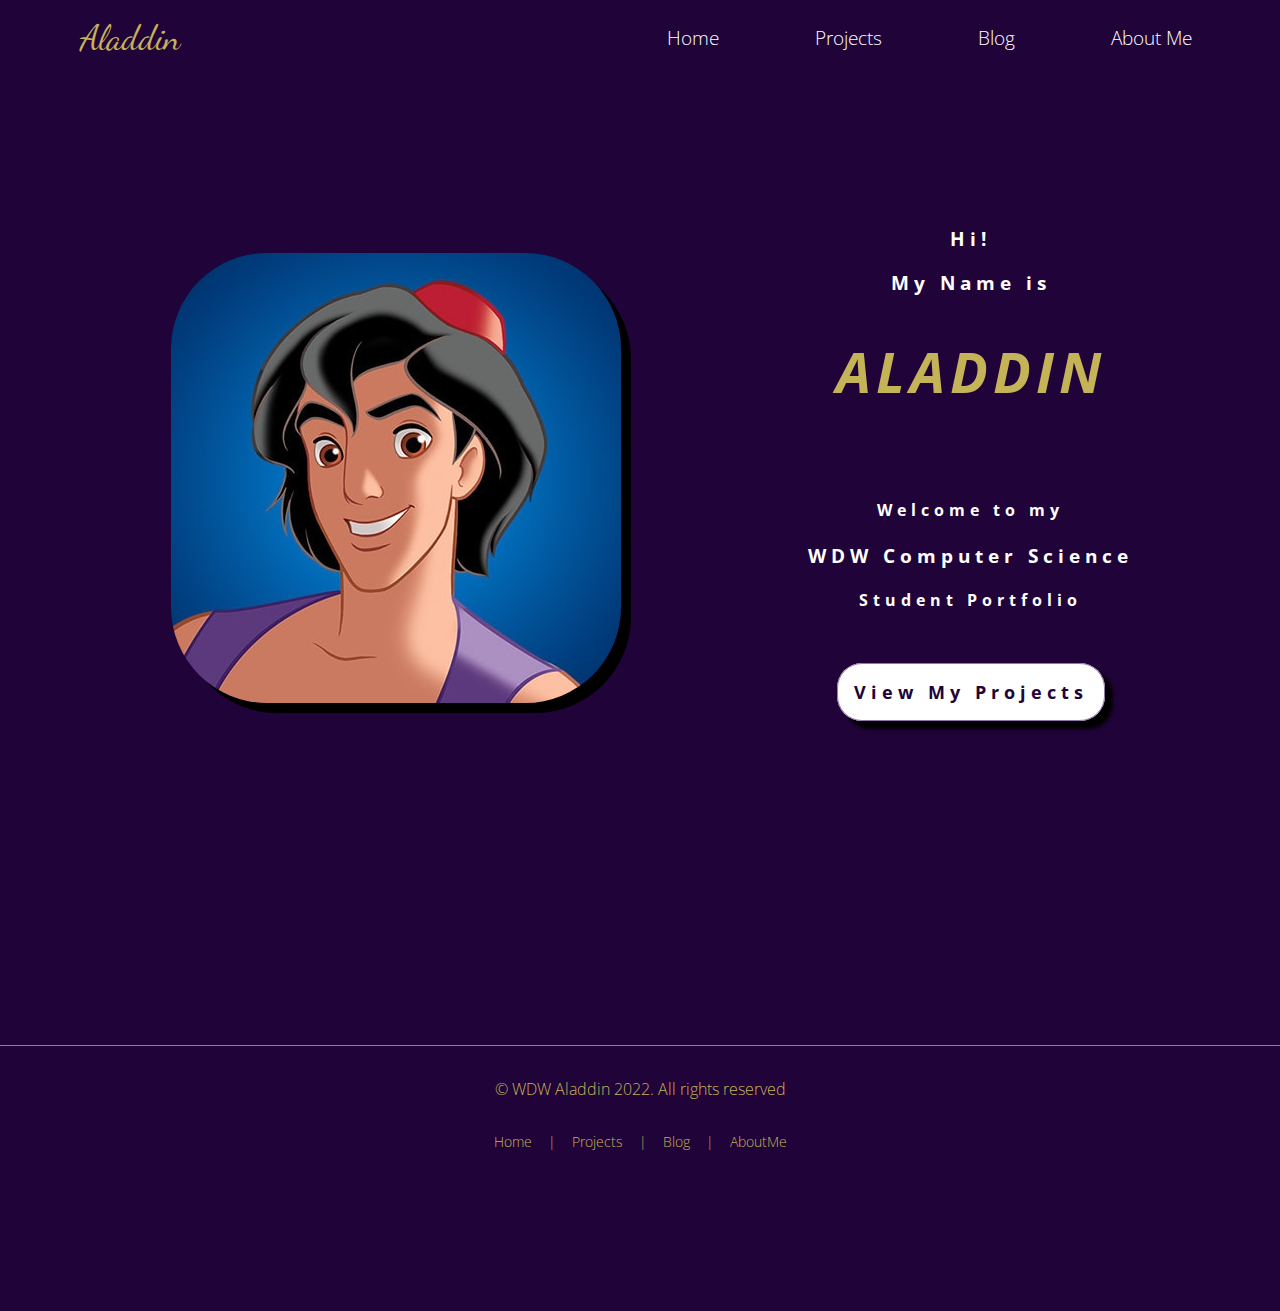
<file: index.html>
<!DOCTYPE html>
<html lang="en">

<head>
    <meta charset="UTF-8">
    <meta name="viewport" content="width=device-width, initial-scale=1.0">
    <meta http-equiv="X-UA-Compatible" content="ie=edge">
    <link rel="stylesheet" href="style.css" type="text/css" />
    <link rel="stylesheet" href="nav.css" type="text/css" />
    <title>Aladdin's Portfolio</title>
</head>

<body>

    <!-- Navigation Menu -->
    <nav class="navbar">
        <!-- logo -->
        <div class="logo">Aladdin</div>
        <!-- hamburger toggle -->
        <a href="#" class="toggle-button">
            <span class="bar"></span>
            <span class="bar"></span>
            <span class="bar"></span>
        </a>
        <!-- page navigation links -->
        <div class="navbar-links">
            <ul>
                <li><a href="index.html">Home</a></li>
                <li><a href="projects.html">Projects</a></li>
                <li><a href="blog.html">Blog</a></li>
                <li><a href="aboutMe.html">About Me</a></li>
            </ul> <!-- close ul list -->
        </div> <!-- close navbar links class -->
    </nav> <!-- close navbar class -->

    <!-- Hero Section -->
    <section class="hero">
        <div class="heroImage">
            <img src="assets/aladdin2.jpeg"></img>
        </div> <!-- close heroImage class -->
        <div class="heroText">
            <div class="heroTextTop">
                <h3>Hi!</h3>
                <h3>My Name is</h3>
                <h1 class="heroName"><em>Aladdin</em></h1>
            </div> <!-- close heroTextTop class -->
            <div class="heroTextBottom">
                <h4>Welcome to my</h4>
                <h3>WDW Computer Science</h3>
                <h4>Student Portfolio</h4>
            </div> <!-- close heroTextBottom class -->
            <div class="heroButton">
                <a href="projects.html" class="button">View My Projects</a>
            </div> <!-- close heroButton class -->
        </div> <!-- close heroText class -->
    </section> <!-- close hero class -->

    <footer>
        <p class="copyright">&copy; WDW Aladdin 2022. All rights reserved</p>
        <ul class="bottomNav">
            <li><a href="index.html">Home</a></li>
            <li class="divider">|</li>
            <li><a href="projects.html">Projects</a></li>
            <li class="divider">|</li>
            <li><a href="blog.html">Blog</a></li>
            <li class="divider">|</li>
            <li><a href="aboutMe.html">AboutMe</a></li>
        </ul>
    </footer>


    <script type="text/javascript" src="script.js"></script>
</body>

</html>
</file>
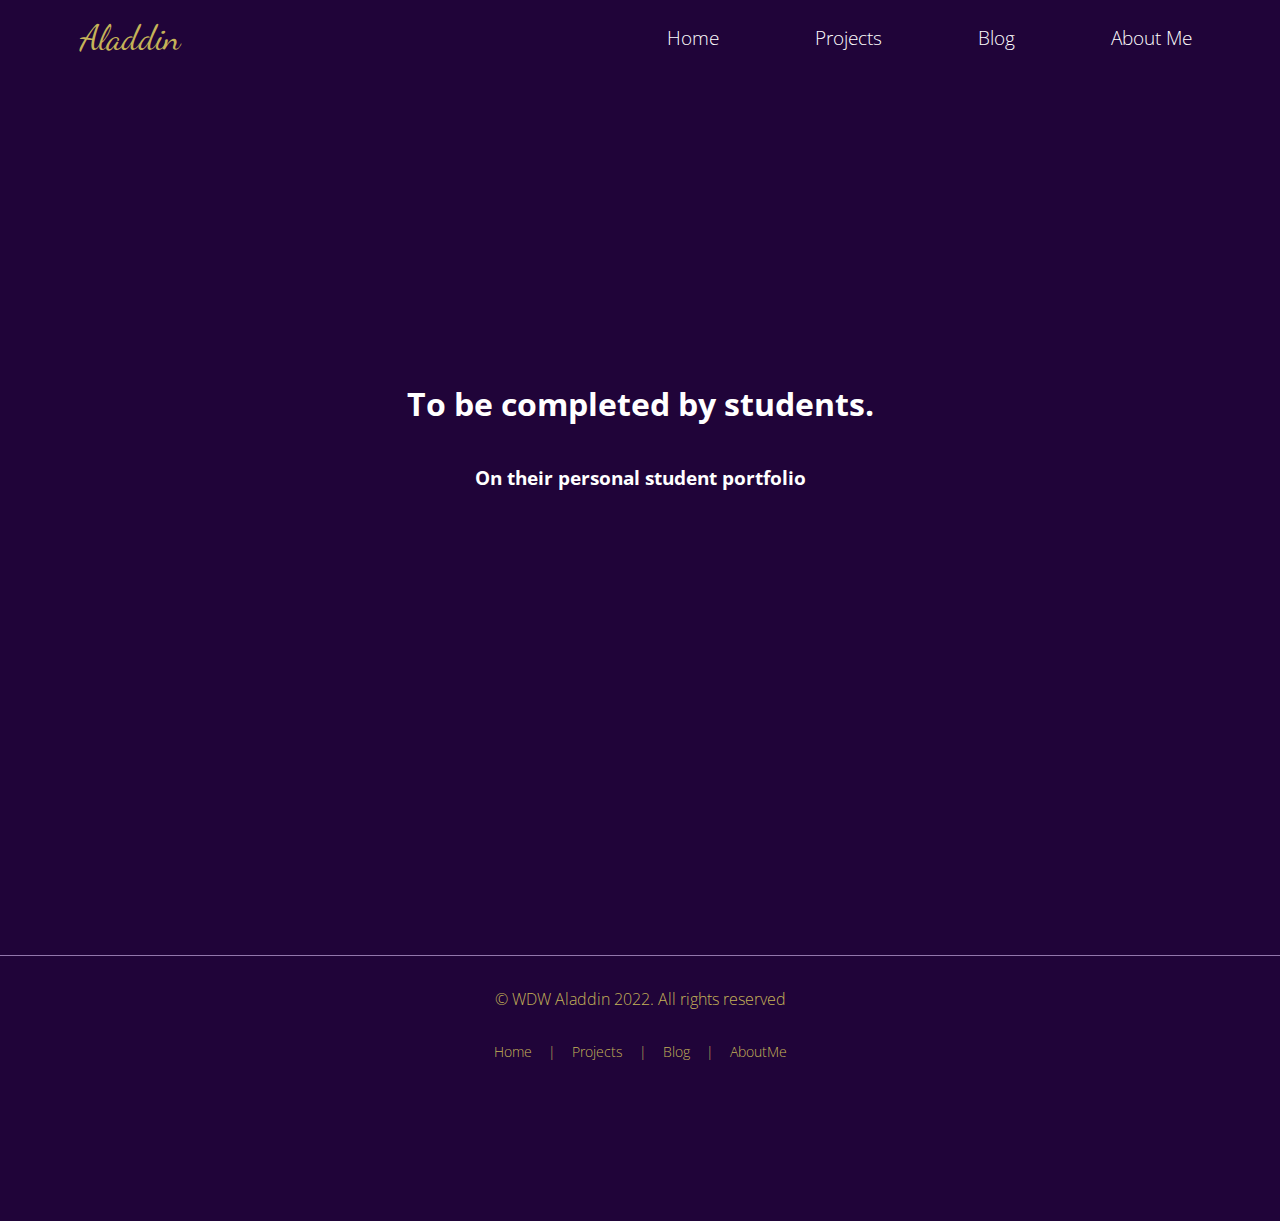
<file: aboutMe.html>
<!DOCTYPE html>
<html lang="en">

<head>
    <meta charset="UTF-8">
    <meta name="viewport" content="width=device-width, initial-scale=1.0">
    <meta http-equiv="X-UA-Compatible" content="ie=edge">
    <link rel="stylesheet" href="style.css" type="text/css" />
    <link rel="stylesheet" href="nav.css" type="text/css" />
    <title>About Me</title>
</head>

<body>

    <!-- Navigation Menu -->
    <nav class="navbar">
        <!-- logo -->
        <div class="logo">Aladdin</div>
        <!-- hamburger toggle -->
        <a href="#" class="toggle-button">
            <span class="bar"></span>
            <span class="bar"></span>
            <span class="bar"></span>
        </a>
        <!-- page navigation links -->
        <div class="navbar-links">
            <ul>
                <li><a href="index.html">Home</a></li>
                <li><a href="projects.html">Projects</a></li>
                <li><a href="blog.html">Blog</a></li>
                <li><a href="aboutMe.html">About Me</a></li>
            </ul> <!-- close ul list -->
        </div> <!-- close navbar links class -->
    </nav> <!-- close navbar class -->
    
    <section class="filler">
        <h1>To be completed by students.</h1>
        <h3>On their personal student portfolio</h3>
    </section>

    <footer>
        <p class="copyright">&copy; WDW Aladdin 2022. All rights reserved</p>
        <ul class="bottomNav">
            <li><a href="index.html">Home</a></li>
            <li class="divider">|</li>
            <li><a href="projects.html">Projects</a></li>
            <li class="divider">|</li>
            <li><a href="blog.html">Blog</a></li>
            <li class="divider">|</li>
            <li><a href="aboutMe.html">AboutMe</a></li>
        </ul>
    </footer>


    <script type="text/javascript" src="script.js"></script>
</body>

</html>
</file>
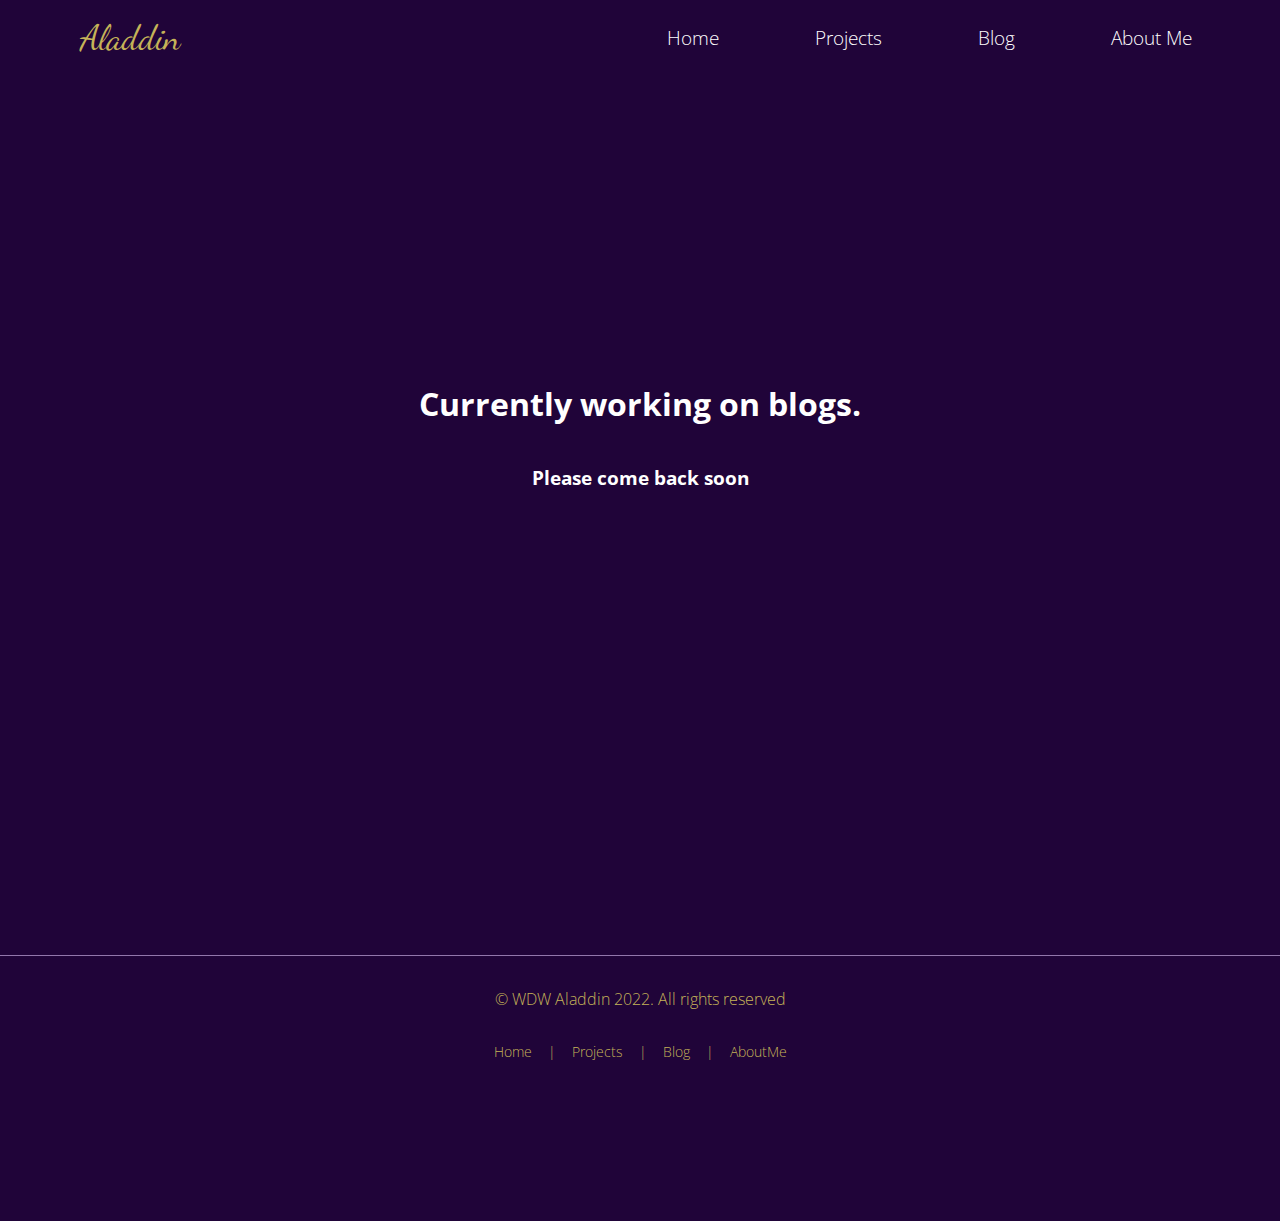
<file: blog.html>
<!DOCTYPE html>
<html lang="en">

<head>
    <meta charset="UTF-8">
    <meta name="viewport" content="width=device-width, initial-scale=1.0">
    <meta http-equiv="X-UA-Compatible" content="ie=edge">
    <link rel="stylesheet" href="style.css" type="text/css" />
    <link rel="stylesheet" href="nav.css" type="text/css" />
    <title>Aladdin's Blog</title>
</head>

<body>

    <!-- Navigation Menu -->
    <nav class="navbar">
        <!-- logo -->
        <div class="logo">Aladdin</div>
        <!-- hamburger toggle -->
        <a href="#" class="toggle-button">
            <span class="bar"></span>
            <span class="bar"></span>
            <span class="bar"></span>
        </a>
        <!-- page navigation links -->
        <div class="navbar-links">
            <ul>
                <li><a href="index.html">Home</a></li>
                <li><a href="projects.html">Projects</a></li>
                <li><a href="blog.html">Blog</a></li>
                <li><a href="aboutMe.html">About Me</a></li>
            </ul> <!-- close ul list -->
        </div> <!-- close navbar links class -->
    </nav> <!-- close navbar class -->
    
    <section class="filler">
        <h1>Currently working on blogs.</h1>
        <h3>Please come back soon</h3>
    </section>

    <footer>
        <p class="copyright">&copy; WDW Aladdin 2022. All rights reserved</p>
        <ul class="bottomNav">
            <li><a href="index.html">Home</a></li>
            <li class="divider">|</li>
            <li><a href="projects.html">Projects</a></li>
            <li class="divider">|</li>
            <li><a href="blog.html">Blog</a></li>
            <li class="divider">|</li>
            <li><a href="aboutMe.html">AboutMe</a></li>
        </ul>
    </footer>


    <script type="text/javascript" src="script.js"></script>
</body>

</html>
</file>
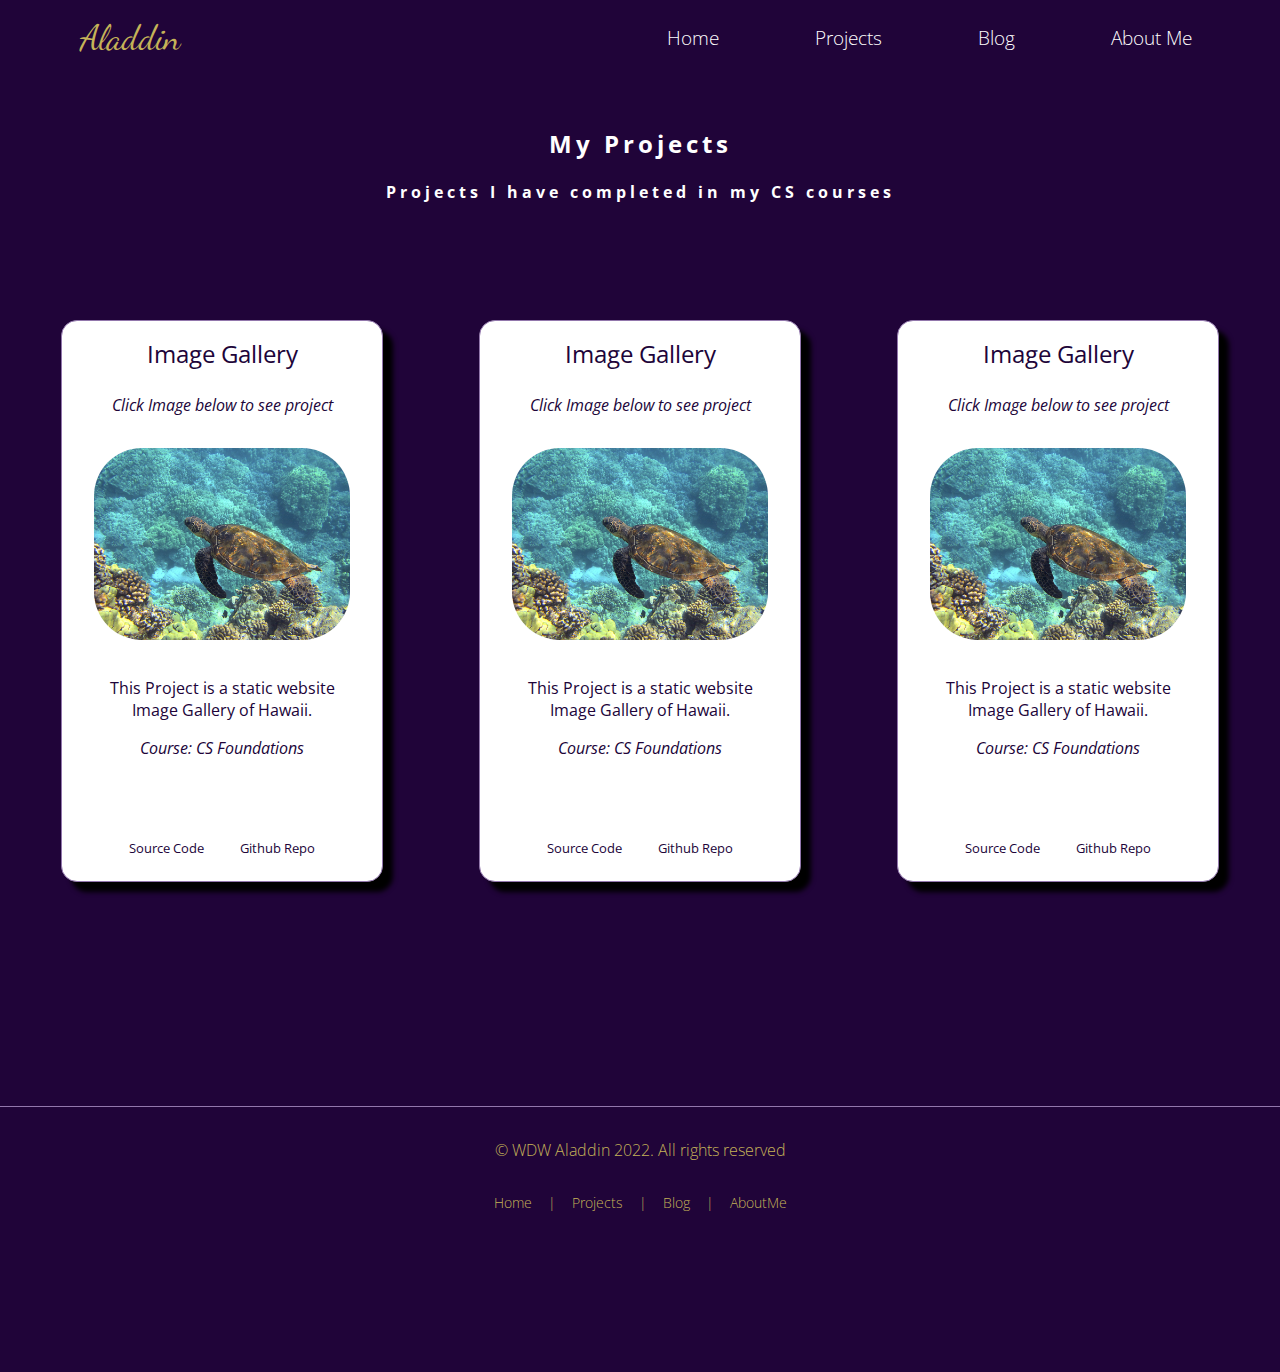
<file: projects.html>
<!DOCTYPE html>
<html lang="en">
<head>
    <meta charset="UTF-8">
    <meta name="viewport" content="width=device-width, initial-scale=1.0">
    <meta http-equiv="X-UA-Compatible" content="ie=edge">
    <link rel="stylesheet" href="style.css" type="text/css" />
    <link rel="stylesheet" href="nav.css" type="text/css" />
    <link rel="stylesheet" href="https://cdnjs.cloudflare.com/ajax/libs/font-awesome/6.2.0/css/all.min.css" integrity="sha512-xh6O/CkQoPOWDdYTDqeRdPCVd1SpvCA9XXcUnZS2FmJNp1coAFzvtCN9BmamE+4aHK8yyUHUSCcJHgXloTyT2A==" crossorigin="anonymous" referrerpolicy="no-referrer" />
    <title>Aladdin's Projects</title>
</head>
<body>
  
    <!-- Navigation Menu -->
    <nav class="navbar">
        <!-- logo -->
        <div class="logo">Aladdin</div>
        <!-- hamburger toggle -->
        <a href= "#" class="toggle-button">
            <span class="bar"></span>
            <span class="bar"></span>
            <span class="bar"></span>
        </a>
        <!-- page navigation links -->
        <div class="navbar-links">
            <ul>
                <li><a href ="index.html">Home</a></li>
                <li><a href ="projects.html">Projects</a></li>
                <li><a href ="blog.html">Blog</a></li>
                <li><a href ="aboutMe.html">About Me</a></li>
            </ul>   <!-- close ul list -->
        </div>  <!-- close navbar links class -->
    </nav>  <!-- close navbar class -->
    
    <!-- Project Header -->
    <header class="projectsHeader">
        <h2>My Projects</h2>
        <h4>Projects I have completed in my CS courses</h4>
    </header>
    
     <!-- Project Header -->
     <section class="projectGallery">
         
         <div class="projectCard">
             <h2>Image Gallery</h2>
             <p><em>Click Image below to see project</em></p>
             <a href="https://csf2223.github.io/imagegallery-SharkeyZach/"><img src="assets/sea-turtle-547162_1920.jpg"></img></a>
             <p>This Project is a static website Image Gallery of Hawaii.</p>
             <p><em>Course: CS Foundations</em></p>
             <div class="projectIcons">
                 <div class="sourceCode">
                     <a href="assets/ImageGalleryCode.pdf"><i class="fa-solid fa-file"></i></a>
                     <p>Source Code</p>
                 </div>
                  <div class="gitHub Repo">
                     <a href="https://github.com/CSF2223/imagegallery-SharkeyZach"><i class="fa-brands fa-github"></i></a>
             <p>Github Repo</p> 
             </div>
         </div>
    </div>   <!-- Close Project Card 1 -->
    
       <div class="projectCard">
             <h2>Image Gallery</h2>
             <p><em>Click Image below to see project</em></p>
             <a href="https://csf2223.github.io/imagegallery-SharkeyZach/"><img src="assets/sea-turtle-547162_1920.jpg"></img></a>
             <p>This Project is a static website Image Gallery of Hawaii.</p>
             <p><em>Course: CS Foundations</em></p>
             <div class="projectIcons">
                 <div class="sourceCode">
                     <a href="assets/ImageGalleryCode.pdf"><i class="fa-solid fa-file"></i></a>
                     <p>Source Code</p>
                 </div>
                  <div class="gitHub Repo">
                     <a href="https://github.com/CSF2223/imagegallery-SharkeyZach"><i class="fa-brands fa-github"></i></a>
             <p>Github Repo</p> 
             </div>
         </div>
    </div>   <!-- Close Project Card 2 -->
    
       <div class="projectCard">
             <h2>Image Gallery</h2>
             <p><em>Click Image below to see project</em></p>
             <a href="https://csf2223.github.io/imagegallery-SharkeyZach/"><img src="assets/sea-turtle-547162_1920.jpg"></img></a>
             <p>This Project is a static website Image Gallery of Hawaii.</p>
             <p><em>Course: CS Foundations</em></p>
             <div class="projectIcons">
                 <div class="sourceCode">
                     <a href="assets/ImageGalleryCode.pdf"><i class="fa-solid fa-file"></i></a>
                     <p>Source Code</p>
                 </div>
                  <div class="gitHub Repo">
                     <a href="https://github.com/CSF2223/imagegallery-SharkeyZach"><i class="fa-brands fa-github"></i></a>
             <p>Github Repo</p> 
             </div>
         </div>
    </div>   <!-- Close Project Card 3 -->
         
     </section> <!-- Close projectGallery Class -->
     
      <footer>
        <p class="copyright">&copy; WDW Aladdin 2022. All rights reserved</p>
        <ul class="bottomNav">
            <li><a href="index.html">Home</a></li>
            <li class="divider">|</li>
            <li><a href="projects.html">Projects</a></li>
            <li class="divider">|</li>
            <li><a href="blog.html">Blog</a></li>
            <li class="divider">|</li>
            <li><a href="aboutMe.html">AboutMe</a></li>
        </ul>
    </footer>


    <script type="text/javascript" src="script.js"></script>

</body>
</html>
</file>
<file: style.css>
/*
Color Palette
background color: #200439
primary: #512C73
secondary: #361356
tertiary: #6F4D8F
accent: #9277AC
vegasGold: #c5b358
white: #fff
black: #000  
*/

html { 
    /* If we add any padding or border onto an element it does not affect he width of the element */
    box-sizing: border-box;
}

body {
    margin: 0;
    padding: 0;
    font-family: 'Open Sans', sans-serif;
    font-weight: 300;
    background-color: #200439;
    color: #fff;
} 

.hero {
    display: flex;
    flex-direction: column;
    justify-content: space-evenly;
    align-items: center;
}

.heroImage {
    padding: 2.5rem;
}

.heroImage img {
    border-radius: 6rem;
    box-shadow: 10px 10px #000;
    width: 100%;
    height: auto;
}

.heroText {
    font-size: 0.7rem;
    padding-bottom: 2rem;
    text-align: center;
    letter-spacing: 5px;
}

.heroName {
    color: #c5b358;
    font-size: 2.5rem;
    text-transform: uppercase;
}

.heroTextTop {
    padding: 1rem;
}

.heroTextBottom{
    padding: 1rem;
}

.heroButton {
    margin: 2rem;
}

.button {
    background-color: #fff;
    padding: 1rem;
    border: 1px solid #9277AC;
    border-radius: 25px;
    font-size: 0.9rem;
    font-weight: 700;
    color: #200439;
    text-decoration: none;
    box-shadow: 8px 8px 4px #000;
}

.button:hover {
    background-color: #361356;
    color: #c5b358;
    transform: scale(1.5);
    /* (150% zoom - Note: if the zoom is too large, it will go outside of the viewport) */
}

.projectsHeader{
    margin: 1.5rem 3rem;
    text-align: center;
    padding: 0.5rem;
    letter-spacing: 4px;
}

.projectCard{
    background-color: #fff;
    color: #200439;
    margin: 4rem 3rem;
    padding: 0.5rem 2rem;
    text-align: center;
    border: 1px solid #9277AC;
    border-radius: 1rem;
    box-shadow: 10px 10px 5px #000;
}

.projectCard img {
    width: 100%;
    height: auto;
    border-radius: 3rem;
margin: 1rem 0;
}

.projectCard h2{
    margin: 0.5rem 1rem 1.5rem 1rem;
    font-weight: 400;
}

.projectCard p {
    font-size: 1rem;
    font-weight: 400;
}

.projectIcons {
    display: flex;
    justify-content: space-evenly;
    font-size: 1.2rem;
    margin-top: 2rem;
}

.projectIcons p {
    margin: 0 0 1rem 0;
    font-size: 0.8rem;
}

.fa-github {
    font-size: 2.2rem;
    padding: 1.5rem;
}

.fa-file {
    font-size: 2.2rem;
    padding: 1.5rem;
}

footer {
    text-align: center;
    color: #c5b358;
    margin: 10rem 0;
    border-top: 1px solid #9277AC;
}

.copyright {
    margin: 1rem;
    padding: 1rem;
    font-size: 1rem;
    color:#c5b358;
    display: block;
}

.filler {
    display: flex;
    flex-direction: column;
    justify-content: center;
    align-items: center;
    margin: 0;
    height: 80vh;
}



@media (min-width: 800px) {
    .hero {
    flex-direction: row;
    justify-content: space-evenly;
    align-items: center;
    height: 90vh;
    }    
    
    .heroText{
        font-size: 1rem;
    }
    
    .heroName{
        font-size: 3.5rem;
    }
    
    .button {
        font-size: 1.1rem;
    }
    
    .projectGallery {
        display: flex;
        flex-direction: row;
        justify-content: center;
        flex-wrap: wrap;
    }
    
    .projectCard {
        max-width: 20%;
    }
}
</file>
<file: nav.css>
/*
Color Palette
background color: #200439
primary: #512C73
secondary: #361356
tertiary: #6F4D8F
accent: #9277AC
vegasGold: #c5b358
white: #fff
black: #000  
*/

@import url('https://fonts.googleapis.com/css2?family=Dancing+Script:wght@400;700&display=swap');
@import url('https://fonts.googleapis.com/css2?family=Dancing+Script:wght@400;700&family=Open+Sans:wght@300;400;600;700&display=swap');

.navbar {
    display: flex;
    justify-content: space-between;
    align-items: center;
    padding: 0 2.5rem;
}

.logo {
    font-size: 2.2rem;
    margin: 0.75rem 2.5rem;
    color:  #c5b358;
    font-family:  'Dancing Script', cursive;
}

.navbar-links ul {
    margin: 0;
    padding: 0;
    display: flex;
}

.navbar-links li {
    list-style: none;
    padding: 1rem;
    font-size: 1.2rem;
}

.navbar-links li a {
    text-decoration: none;
    color: #fff;
    padding: 0.5rem 2rem;
    display: block;
}

.navbar-links li:hover {
    background-color: #361356;
}

.toggle-button{
    position: absolute;
    top: 1.5rem;
    right: 1.5rem;
    display: none;
    flex-direction: column;
    justify-content: space-between;
    width: 30px;
    height: 20px;
}

.toggle-button .bar {
    height: 3px;
    width: 100%;
    background-color: #fff;
    border-radius: 10px;
}

.bottomNav{
    margin: 0;
    padding: 0;
    display: flex;
    justify-content: center;
    align-items: center;
}

.bottomNav li {
    list-style: none;
    font-size: 0.9rem;
    padding: 0 0.5rem;
}

.bottomNav li a {
    text-decoration: none;
    color: #c5b358;
    display: block;
}


@media (max-width: 800px) {
    .toggle-button {
        display: flex;
    }

    .navbar-links {
        display: none;
        width: 100%;
    }
    
     .navbar {
        flex-direction: column;
        align-items: flex-start;
    }
    
     .navbar-links ul {
        width: 100%;
        flex-direction: column;
    }
    
    .navbar-links li {
        text-align: center;
    }
    
    .navbar-links.active {
        display: flex;
    }
}
</file>
